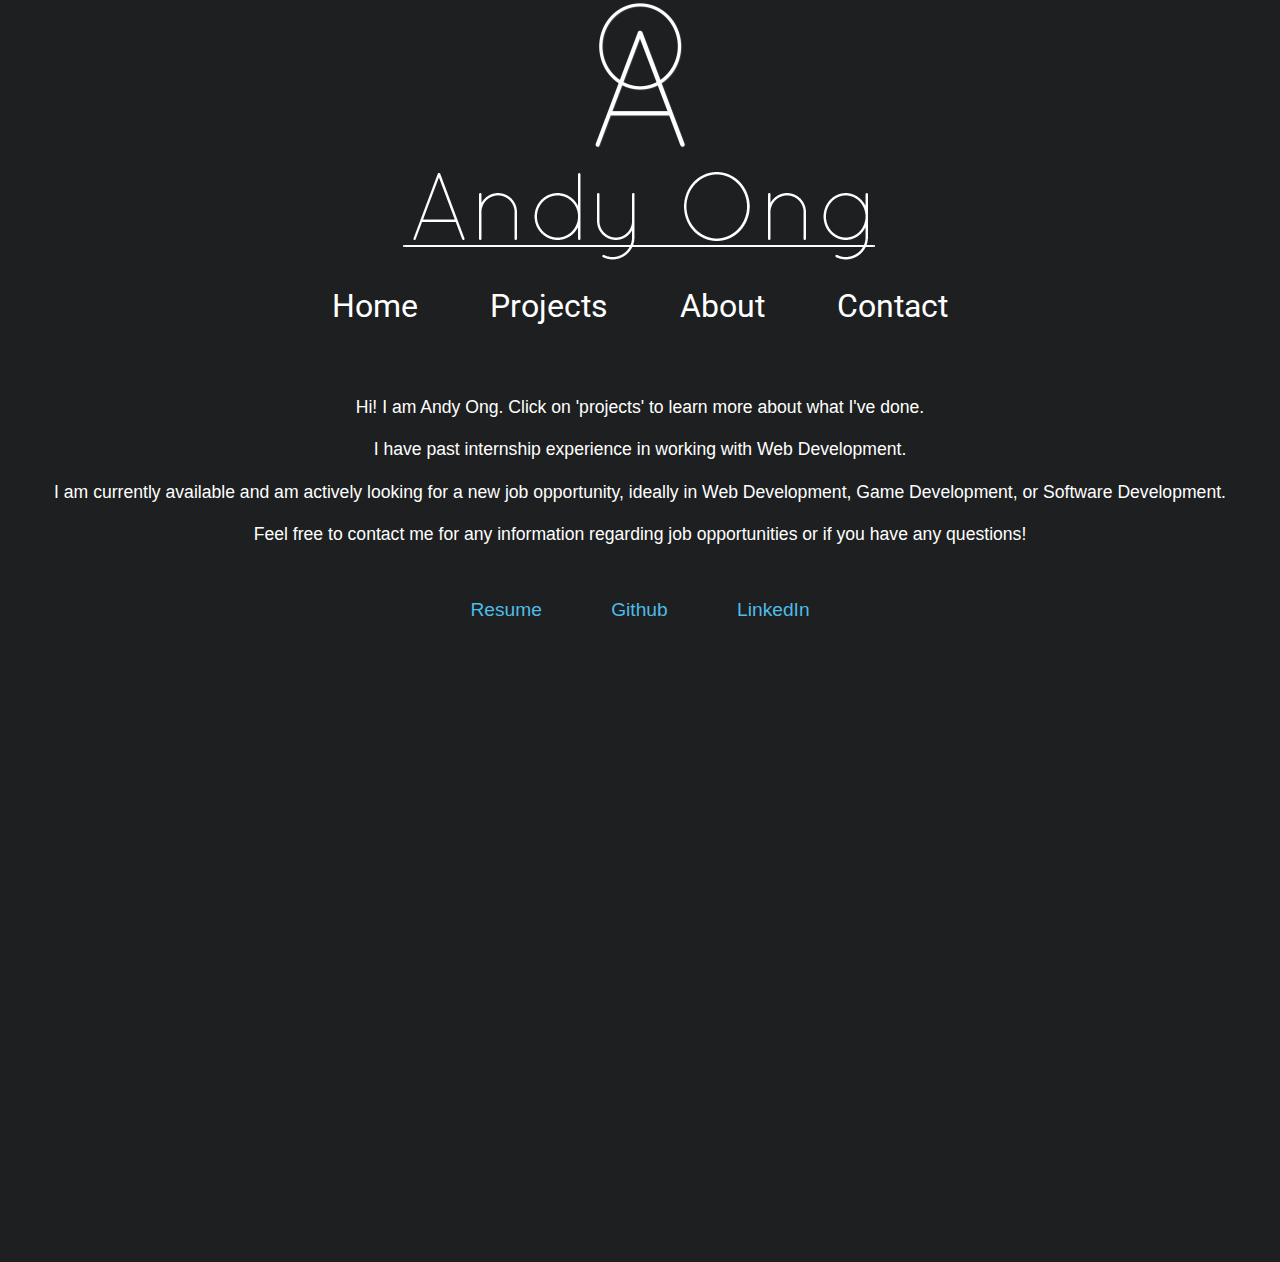
<file: index.html>
<html lang="en">
<head>
  <meta charset="UTF-8">
        <meta name="viewport" content="width=device-width, initial-scale=1.0">
        <meta http-equiv="X-UA-Compatible" content="ie=edge">
  <link rel="stylesheet" href="https://maxcdn.bootstrapcdn.com/bootstrap/4.0.0/css/bootstrap.min.css" 
  integrity="sha384-Gn5384xqQ1aoWXA+058RXPxPg6fy4IWvTNh0E263XmFcJlSAwiGgFAW/dAiS6JXm" crossorigin="anonymous">
  <link href="https://fonts.googleapis.com/css2?family=Roboto&display=swap" rel="stylesheet">
  <link rel="stylesheet" type="text/css" href="styles/styles.css">
</head>
<body>
 

  <section class = "d-flex justify-content-center">
    <a href = "index.html"><img class = "center andy-heading" src="img/andy-logo.png"alt="andy-logo" height="150" width="150"></a>
   
  </section>
  <div class = "d-flex justify-content-center">
    <a href = "index.html"><img class = "andy-text" src="img/andy-ong.png"alt="andy-ong"></a>
  </div>

  <section id = "navbar">
    <a href = "index.html" class="active">Home</a>
    <a href = "projects.html">Projects</a>
    <a href = "about.html">About</a>
    <a href = "contact.html" id = "navbar-last">Contact</a>
  </section>
  <div class = "webapp">
    <div class = "mx-auto center project-desc index-text">
      <p>Hi! I am Andy Ong. Click on 'projects' to learn more about what I've done.</p>
      <p>I have past internship experience in working with Web Development.</p>
      <p>I am currently available and am actively looking for a new job opportunity, ideally in Web Development, Game Development, or Software Development.</p>
    
      <p>Feel free to contact me for any information regarding job opportunities or if you have any questions!</p>
      <div class = "about-text">
        <a class = "col-sm-3 mx-auto cover-img about-text link" href = "AndyOng_WebDeveloper.pdf" download>Resume</a>
        <a class = "col-sm-3 mx-auto cover-img about-text link" href = "https://github.com/axo5586">Github</a>
        <a class = "col-sm-3 mx-auto cover-img about-text link" href = "https://www.linkedin.com/in/andy-ong-390240127/">LinkedIn</a>
      </div>
  </div>
 
 
</div>


<script src="https://code.jquery.com/jquery-3.2.1.slim.min.js" integrity="sha384-KJ3o2DKtIkvYIK3UENzmM7KCkRr/rE9/Qpg6aAZGJwFDMVNA/GpGFF93hXpG5KkN" crossorigin="anonymous"></script>
<script src="https://cdnjs.cloudflare.com/ajax/libs/popper.js/1.12.9/umd/popper.min.js" integrity="sha384-ApNbgh9B+Y1QKtv3Rn7W3mgPxhU9K/ScQsAP7hUibX39j7fakFPskvXusvfa0b4Q" crossorigin="anonymous"></script>
<script src="https://maxcdn.bootstrapcdn.com/bootstrap/4.0.0/js/bootstrap.min.js" integrity="sha384-JZR6Spejh4U02d8jOt6vLEHfe/JQGiRRSQQxSfFWpi1MquVdAyjUar5+76PVCmYl" crossorigin="anonymous"></script>



</body>
</file>
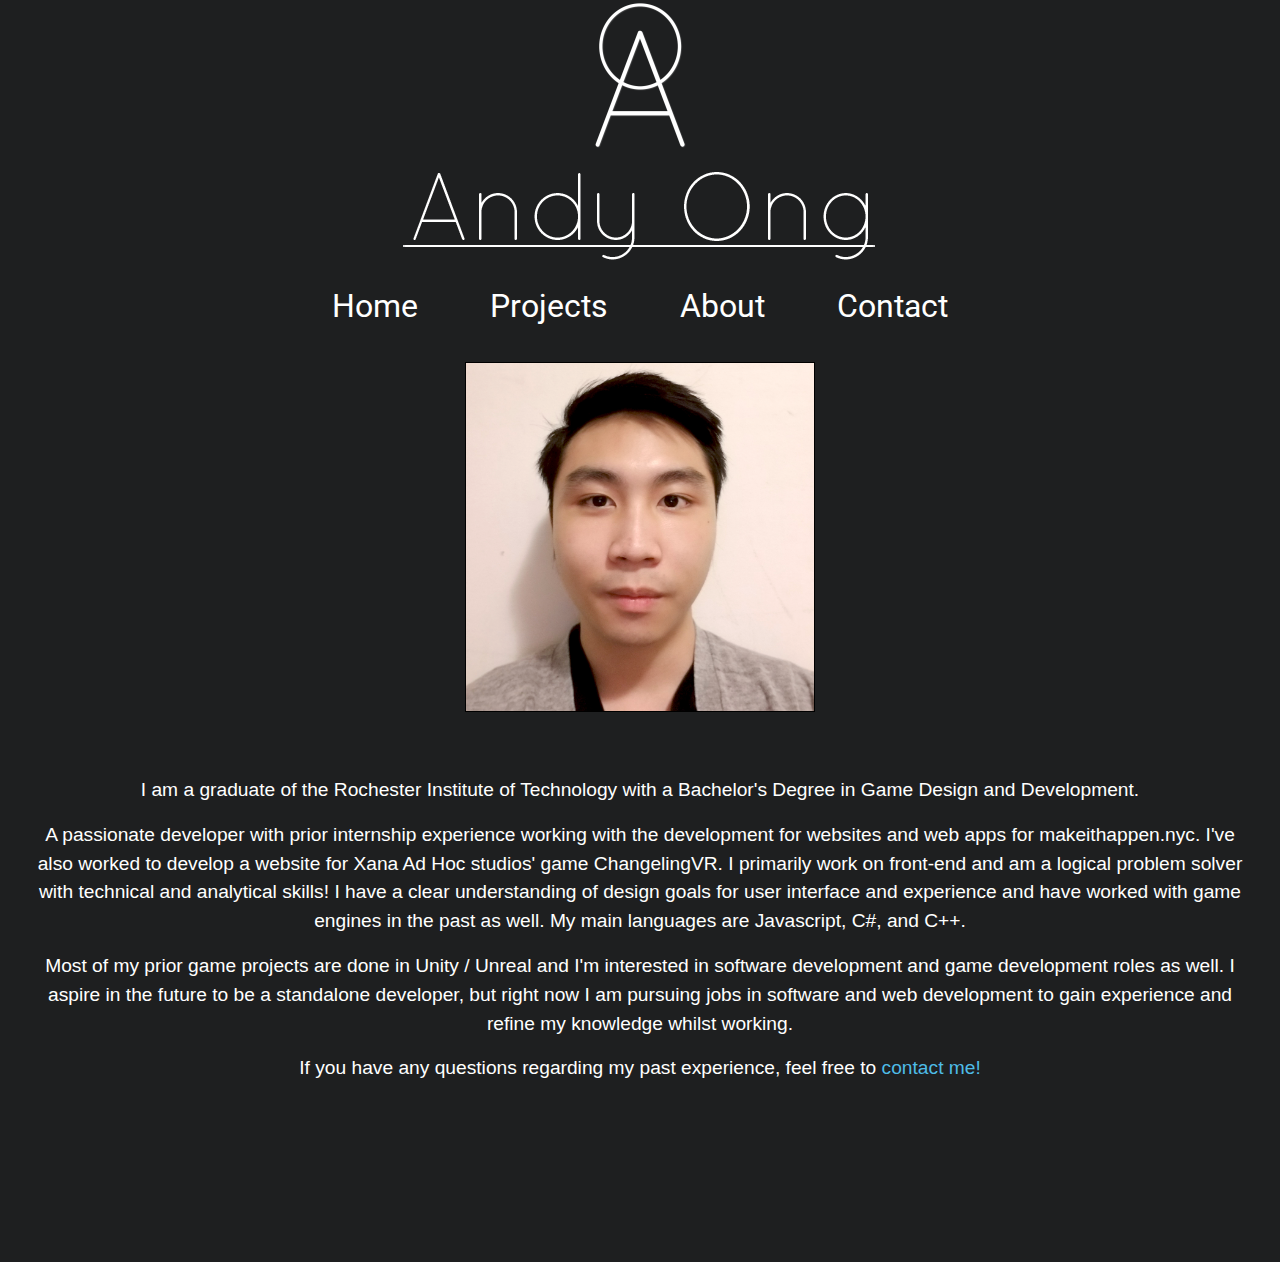
<file: about.html>
<html lang="en">
<head>
  <meta charset="UTF-8">
        <meta name="viewport" content="width=device-width, initial-scale=1.0">
        <meta http-equiv="X-UA-Compatible" content="ie=edge">
  <link rel="stylesheet" href="https://maxcdn.bootstrapcdn.com/bootstrap/4.0.0/css/bootstrap.min.css" 
  integrity="sha384-Gn5384xqQ1aoWXA+058RXPxPg6fy4IWvTNh0E263XmFcJlSAwiGgFAW/dAiS6JXm" crossorigin="anonymous">
  <link href="https://fonts.googleapis.com/css2?family=Roboto&display=swap" rel="stylesheet">
  <link rel="stylesheet" type="text/css" href="styles/styles.css">
</head>
<body>
  

  <section class = "d-flex justify-content-center">
    <a href = "index.html"><img class = "center andy-heading" src="img/andy-logo.png"alt="andy-logo" height="150" width="150"></a>
   
  </section>
  <div class = "d-flex justify-content-center">
    <a href = "index.html"><img class = "andy-text" src="img/andy-ong.png"alt="andy-ong"></a>
  </div>

  <section id = "navbar">
    <a href = "index.html">Home</a>
    <a href = "projects.html">Projects</a>
    <a href = "about.html" class="active">About</a>
    <a href = "contact.html" id = "navbar-last">Contact</a>
  </section>
  <div class = "webapp">

  <div class = "d-flex justify-content-center">
    <a href = "index.html"><img class = "andy-pic" src="img/andy.png"alt="andy-ong"></a>
  </div>
    
  <div class = "mx-auto center project-desc about-text">
  <p>I am a graduate of the Rochester Institute of Technology with a Bachelor's Degree in Game Design and Development.</p>
  <p>A passionate developer with prior internship experience working with the development for websites and web apps for makeithappen.nyc. I've also worked to develop a website for Xana Ad Hoc studios' 
    game ChangelingVR. I primarily work on front-end and am a 
    logical problem solver with technical and analytical skills! I have a clear understanding of design goals for user interface and experience and have worked 
    with game engines in the past as well. My main languages are Javascript, C#, and C++. </p>
  <p>Most of my prior game projects are done in Unity / Unreal and I'm interested in software
    development and game development roles as well. I aspire in the future to be a standalone developer, but right now I am pursuing jobs in software and web development to gain experience
    and refine my knowledge whilst working.</p>
  <p>If you have any questions regarding my past experience, feel free to <a class = "link" href = "contact.html">contact me!</a></p> 
  </div>


  </div>
<script src="https://code.jquery.com/jquery-3.2.1.slim.min.js" integrity="sha384-KJ3o2DKtIkvYIK3UENzmM7KCkRr/rE9/Qpg6aAZGJwFDMVNA/GpGFF93hXpG5KkN" crossorigin="anonymous"></script>
<script src="https://cdnjs.cloudflare.com/ajax/libs/popper.js/1.12.9/umd/popper.min.js" integrity="sha384-ApNbgh9B+Y1QKtv3Rn7W3mgPxhU9K/ScQsAP7hUibX39j7fakFPskvXusvfa0b4Q" crossorigin="anonymous"></script>
<script src="https://maxcdn.bootstrapcdn.com/bootstrap/4.0.0/js/bootstrap.min.js" integrity="sha384-JZR6Spejh4U02d8jOt6vLEHfe/JQGiRRSQQxSfFWpi1MquVdAyjUar5+76PVCmYl" crossorigin="anonymous"></script>



</body>
</file>
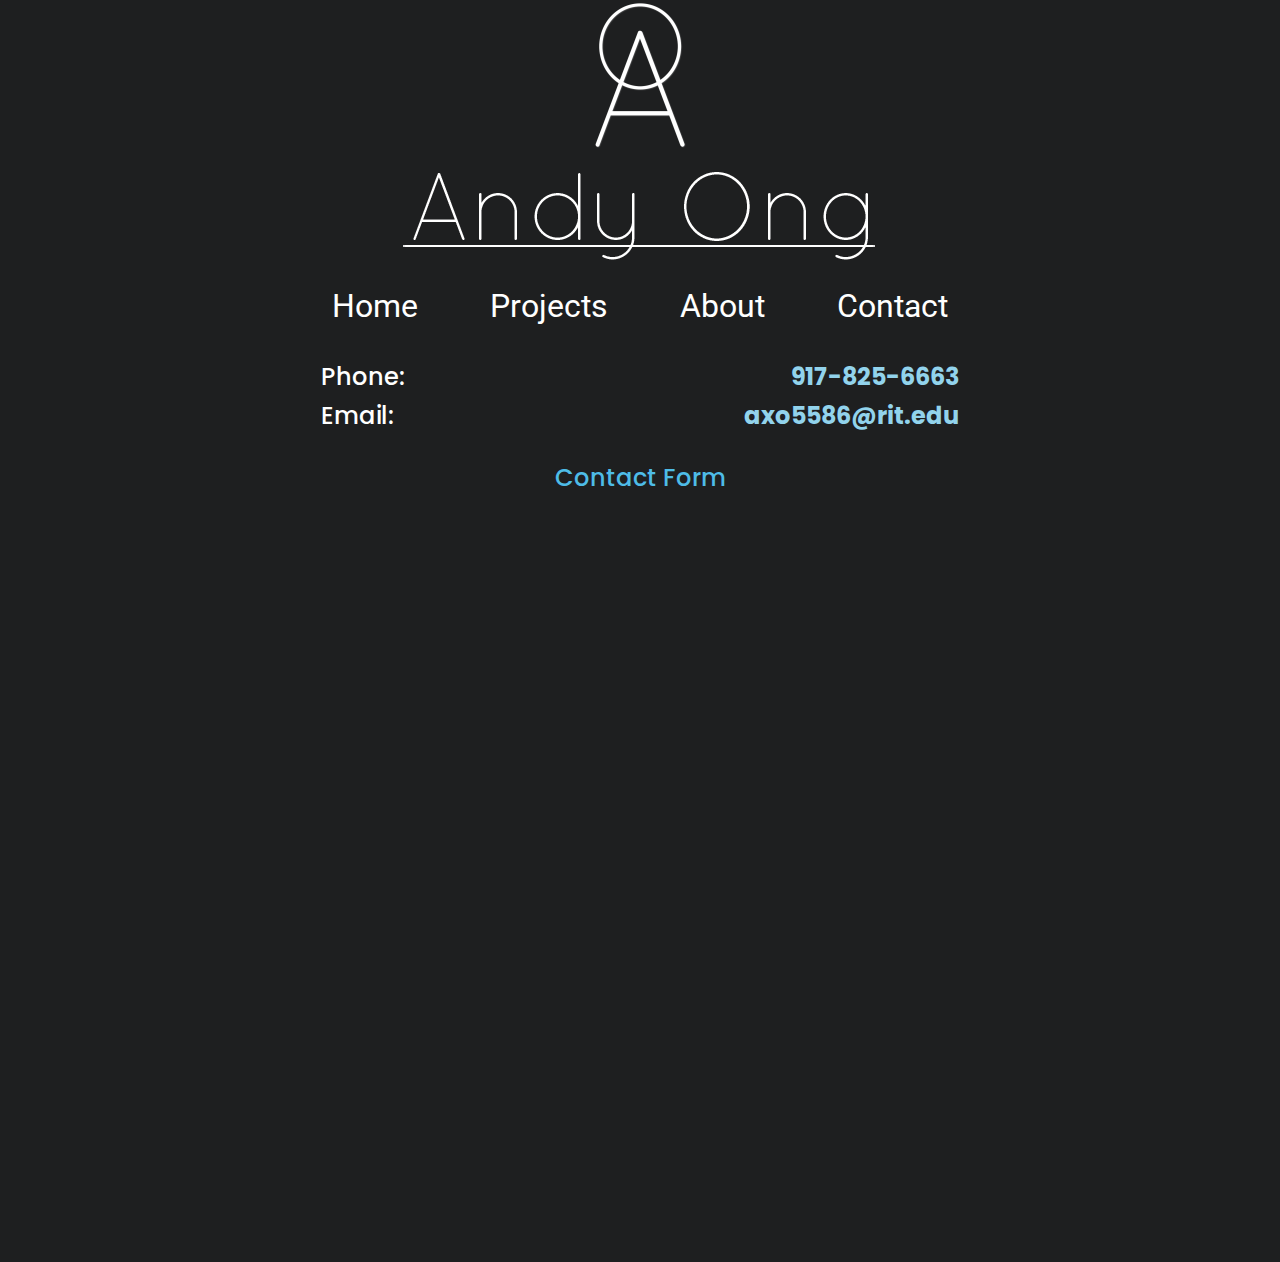
<file: contact.html>
<html lang="en">
<head>
  <meta charset="UTF-8">
        <meta name="viewport" content="width=device-width, initial-scale=1.0">
        <meta http-equiv="X-UA-Compatible" content="ie=edge">
  <link rel="stylesheet" href="https://maxcdn.bootstrapcdn.com/bootstrap/4.0.0/css/bootstrap.min.css" 
  integrity="sha384-Gn5384xqQ1aoWXA+058RXPxPg6fy4IWvTNh0E263XmFcJlSAwiGgFAW/dAiS6JXm" crossorigin="anonymous">
  <link href="https://fonts.googleapis.com/css2?family=Roboto&display=swap" rel="stylesheet">
  <link href="https://fonts.googleapis.com/css2?family=Poppins&display=swap" rel="stylesheet">
  <link rel="stylesheet" type="text/css" href="styles/styles.css">
</head>
<body>
  
  <section class = "d-flex justify-content-center">
    <a href = "index.html"><img class = "center andy-heading" src="img/andy-logo.png"alt="andy-logo" height="150" width="150"></a>
   
  </section>
  <div class = "d-flex justify-content-center">
    <a href = "index.html"><img class = "andy-text" src="img/andy-ong.png"alt="andy-ong"></a>
  </div>

  <section id = "navbar">
    <a href = "index.html">Home</a>
    <a href = "projects.html"  class="active">Projects</a>
    <a href = "about.html">About</a>
    <a href = "contact.html" id = "navbar-last">Contact</a>
  </section>

  <div class = "webapp">
    <div class = "mx-auto center project-desc">
      <table class = "w-50 mx-auto">
      <tr><th><h4>Phone:</h4></th><td><h4 class = "text-right font-blue">917-825-6663</h4></td></tr>
      <tr><th><h4>Email:</h4></th><td><h4 class = "text-right font-blue">axo5586@rit.edu</h4></td></tr>
      </table>
      <a class = "link contact-form" href = "https://forms.gle/1BD11ntYRvPbN3i27"><h4>Contact Form</h4></a>
    </div>
</div>
  
<script src="https://code.jquery.com/jquery-3.2.1.slim.min.js" integrity="sha384-KJ3o2DKtIkvYIK3UENzmM7KCkRr/rE9/Qpg6aAZGJwFDMVNA/GpGFF93hXpG5KkN" crossorigin="anonymous"></script>
<script src="https://cdnjs.cloudflare.com/ajax/libs/popper.js/1.12.9/umd/popper.min.js" integrity="sha384-ApNbgh9B+Y1QKtv3Rn7W3mgPxhU9K/ScQsAP7hUibX39j7fakFPskvXusvfa0b4Q" crossorigin="anonymous"></script>
<script src="https://maxcdn.bootstrapcdn.com/bootstrap/4.0.0/js/bootstrap.min.js" integrity="sha384-JZR6Spejh4U02d8jOt6vLEHfe/JQGiRRSQQxSfFWpi1MquVdAyjUar5+76PVCmYl" crossorigin="anonymous"></script>



</body>
</file>
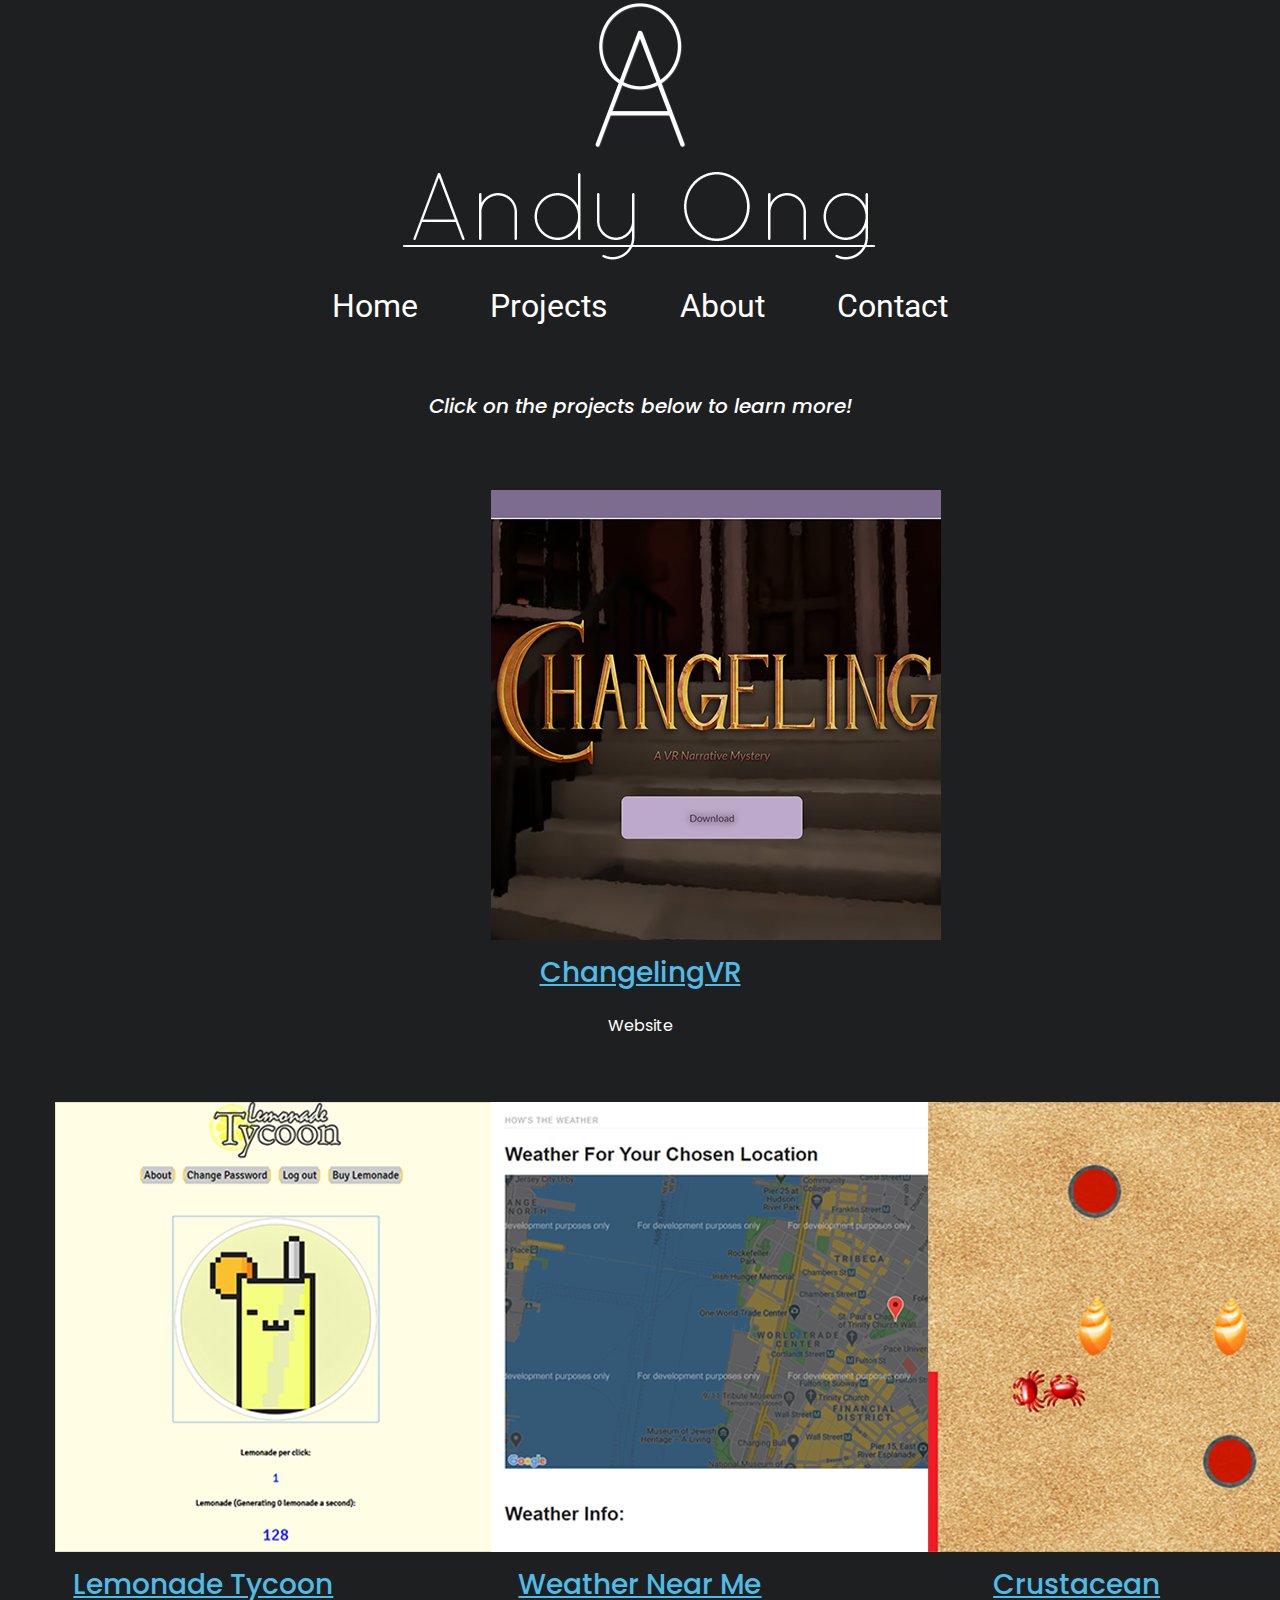
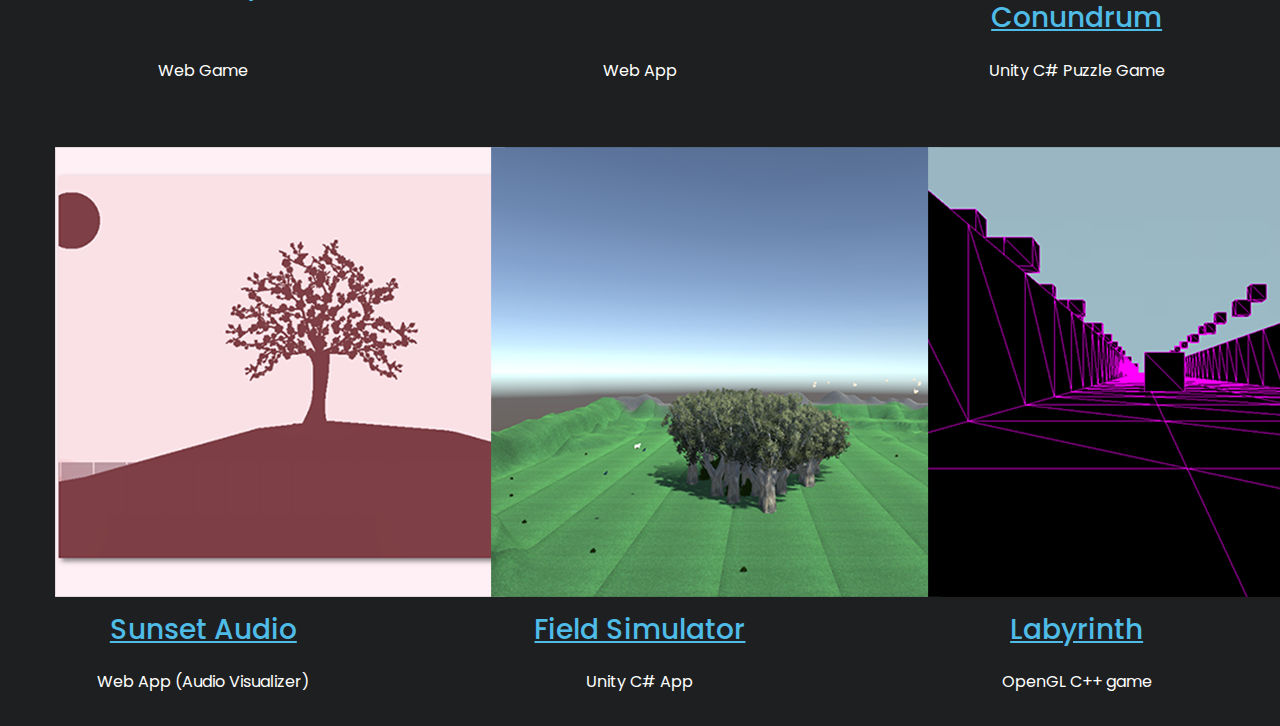
<file: projects.html>
<html lang="en">
<head>
  <meta charset="UTF-8">
        <meta name="viewport" content="width=device-width, initial-scale=1.0">
        <meta http-equiv="X-UA-Compatible" content="ie=edge">
  <link rel="stylesheet" href="https://maxcdn.bootstrapcdn.com/bootstrap/4.0.0/css/bootstrap.min.css" 
  integrity="sha384-Gn5384xqQ1aoWXA+058RXPxPg6fy4IWvTNh0E263XmFcJlSAwiGgFAW/dAiS6JXm" crossorigin="anonymous">
  <link href="https://fonts.googleapis.com/css2?family=Roboto&display=swap" rel="stylesheet">
  <link href="https://fonts.googleapis.com/css2?family=Poppins&display=swap" rel="stylesheet">
  <link rel="stylesheet" type="text/css" href="styles/styles.css">
</head>
<body>
 
    
  <section class = "d-flex justify-content-center">
    <a href = "index.html"><img class = "center andy-heading" src="img/andy-logo.png"alt="andy-logo" height="150" width="150"></a>
   
  </section>
  <div class = "d-flex justify-content-center">
    <a href = "index.html"><img class = "andy-text" src="img/andy-ong.png"alt="andy-ong"></a>
  </div>

  <section id = "navbar">
    <a href = "index.html">Home</a>
    <a href = "projects.html"  class="active">Projects</a>
    <a href = "about.html">About</a>
    <a href = "contact.html" id = "navbar-last">Contact</a>
  </section>
  <div class = "webapp">
    <div class = "d-flex justify-content-center about-text">
      <h5 class = "font-italic">Click on the projects below to learn more!<h5>
    </div>
  <div class = "mx-auto art-images">

    <div class = "row">
      <a class = "col-sm-3 col-md-3 col-xs-3 mx-auto cover-img" href = "projects/changeling.html"><img src="img/project-img/changeling/changeling-cover.png"></a>
    </div>

    <div class = "row" id = "descriptions-1">
      <a class = "col-sm-3 col-md-3 col-xs-3 mx-auto project-head link" href = "projects/changeling.html"><h3>ChangelingVR</h3></a>
    </div>

    <div class = "row" id = "descriptions-2">
      <p class = "col-sm-3 col-md-3 col-xs-3 mx-auto project-text">Website</p>
    </div>

  </div>
 <div class = "mx-auto art-images">
    <div class = "row">
      <a class = "col-sm-3 col-md-3 col-xs-3 mx-auto cover-img" href = "projects/tycoon.html"><img src="img/project-img/tycoon/tycoon-cover.png"></a>
      <a class = "col-sm-3 col-md-3 col-xs-3 mx-auto cover-img" href = "projects/weather.html"><img src="img/project-img/weather/weather-cover.png"></a>
      <a class = "col-sm-3 col-md-3 col-xs-3 mx-auto cover-img" href = "projects/crustacean.html"><img src="img/project-img/cc/cc-cover.png"></a>
    </div>

    <div class = "row" id = "headings-1">
      <a class = "col-sm-3 col-md-3 col-xs-3 mx-auto project-head link" href = "projects/tycoon.html"><h3 >Lemonade Tycoon</h3></a>
      <a class = "col-sm-3 col-md-3 col-xs-3 mx-auto project-head link" href = "projects/weather.html"><h3>Weather Near Me</h3></a>
      <a class = "col-sm-3 col-md-3 col-xs-3 mx-auto project-head link" href = "projects/crustacean.html"><h3>Crustacean Conundrum</h3></a>
    </div>

    <div class = "row" id = "descriptions-1">
      <p class = "col-sm-3 col-md-3 col-xs-3 mx-auto project-text">Web Game</p>
      <p class = "col-sm-3 col-md-3 col-xs-3 mx-auto project-text">Web App</p>
      <p class = "col-sm-3 col-md-3 col-xs-3 mx-auto project-text">Unity C# Puzzle Game</p>
    </div>
  
    <div class = "row">
      <a class = "col-sm-3 col-md-3 col-xs-3 mx-auto cover-img" href = "projects/audioVisualizer.html"><img src="img/project-img/audio/audio-cover.png"></a>
      <a class = "col-sm-3 col-md-3 col-xs-3 mx-auto cover-img" href = "projects/unitySimulation.html"><img src="img/project-img/simulator/simulator-cover.png"></a>
      <a class = "col-sm-3 col-md-3 col-xs-3 mx-auto cover-img" href = "projects/labyrinth.html"><img src="img/project-img/labyrinth/labyrinth-cover.png"></a>
    </div>

    <div class = "row" id = "headings-2">
      <a class = "col-sm-3 col-md-3 col-xs-3 mx-auto project-head link" href = "projects/audioVisualizer.html"><h3>Sunset Audio</h3></a>
      <a class = "col-sm-3 col-md-3 col-xs-3 mx-auto project-head link" href = "projects/unitySimulation.html"><h3>Field Simulator</h3></a>
      <a class = "col-sm-3 col-md-3 col-xs-3 mx-auto project-head link" href = "projects/labyrinth.html"><h3>Labyrinth</h3></a>
    </div>

    <div class = "row" id = "descriptions-2">
      <p class = "col-sm-3 col-md-3 col-xs-3 mx-auto project-text">Web App (Audio Visualizer)</p>
      <p class = "col-sm-3 col-md-3 col-xs-3 mx-auto project-text">Unity C# App</p>
      <p class = "col-sm-3 col-md-3 col-xs-3 mx-auto project-text">OpenGL C++ game</p>
    </div>

  </div>
<script src="https://code.jquery.com/jquery-3.2.1.slim.min.js" integrity="sha384-KJ3o2DKtIkvYIK3UENzmM7KCkRr/rE9/Qpg6aAZGJwFDMVNA/GpGFF93hXpG5KkN" crossorigin="anonymous"></script>
<script src="https://cdnjs.cloudflare.com/ajax/libs/popper.js/1.12.9/umd/popper.min.js" integrity="sha384-ApNbgh9B+Y1QKtv3Rn7W3mgPxhU9K/ScQsAP7hUibX39j7fakFPskvXusvfa0b4Q" crossorigin="anonymous"></script>
<script src="https://maxcdn.bootstrapcdn.com/bootstrap/4.0.0/js/bootstrap.min.js" integrity="sha384-JZR6Spejh4U02d8jOt6vLEHfe/JQGiRRSQQxSfFWpi1MquVdAyjUar5+76PVCmYl" crossorigin="anonymous"></script>



</body>
</file>
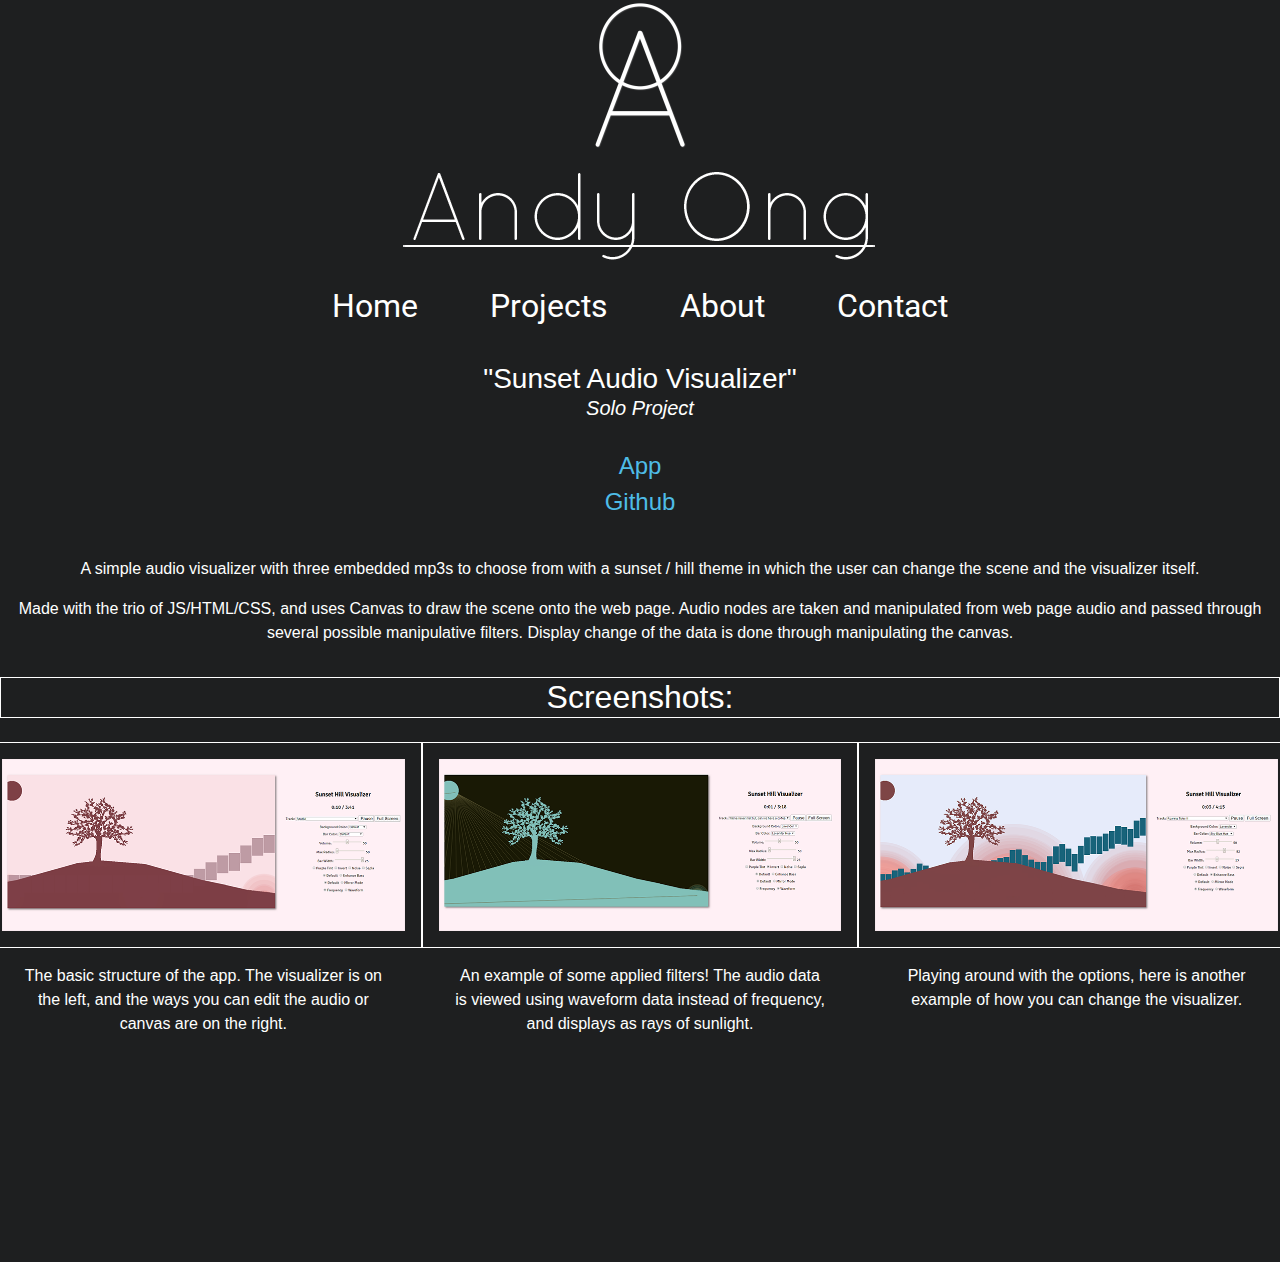
<file: projects/audioVisualizer.html>
<html lang="en">
<head>
  <meta charset="UTF-8">
        <meta name="viewport" content="width=device-width, initial-scale=1.0">
        <meta http-equiv="X-UA-Compatible" content="ie=edge">
  <link rel="stylesheet" href="https://maxcdn.bootstrapcdn.com/bootstrap/4.0.0/css/bootstrap.min.css" 
  integrity="sha384-Gn5384xqQ1aoWXA+058RXPxPg6fy4IWvTNh0E263XmFcJlSAwiGgFAW/dAiS6JXm" crossorigin="anonymous">
  <link href="https://fonts.googleapis.com/css2?family=Roboto&display=swap" rel="stylesheet">
  <link rel="stylesheet" type="text/css" href="../styles/styles.css">
</head>
<body>
  
  <section class = "d-flex justify-content-center">
    <a href = "index.html"><img class = "center andy-heading" src="../img/andy-logo.png"alt="andy-logo" height="150" width="150"></a>
   
  </section>
  <div class = "d-flex justify-content-center">
    <a href = "index.html"><img class = "andy-text" src="../img/andy-ong.png"alt="andy-ong"></a>
  </div>

    <section id = "navbar">
        <a href = "../index.html">Home</a>
        <a href = "../projects.html">Projects</a>
        <a href = "../about.html">About</a>
        <a href = "../contact.html" id = "navbar-last">Contact</a>
    </section>
  <div class = "webapp">
    <h3 class = "mx-auto center">"Sunset Audio Visualizer"</h3>
    <h5 class = "mx-auto center italic">Solo Project</h5>
    <a class = "row mx-auto center project-link" href = "https://people.rit.edu/~axo5586/igme330/audioVisualizerProject/audioVisualizer.html"><h4>App</h4></a>
    <a class = "row mx-auto center project-link" href = "https://github.com/axo5586/SunsetAudioVisualizer"><h4>Github</h4></a>
    
    <div class = "mx-auto center project-desc">
      <p>A simple audio visualizer with three embedded mp3s to choose from with a sunset / hill theme in which the user can change the scene and the visualizer itself. 
 
      </p>
      <p>Made with the trio of JS/HTML/CSS, and uses Canvas to draw the scene onto the web page. Audio nodes are taken and manipulated from web page audio and passed through
        several possible manipulative filters. Display change of the data is done through manipulating the canvas.</p>
      <h2 class = "screenshot-text">Screenshots:</h2>
      <div class = "row">
        <img class = "col-sm-4 mx-auto project-img" src = "../img/project-img/audio/audio-1.png">
        <img class = "col-sm-4 mx-auto project-img" src = "../img/project-img/audio/audio-2.png">
        <img class = "col-sm-4 mx-auto project-img" src = "../img/project-img/audio/audio-3.png">
      </div>

      <div class = "row">
        <p class = "col-sm-4 mx-auto img-desc">The basic structure of the app. The visualizer is on the left, and the ways you can edit the audio or canvas are on the right.</p>
        <p class = "col-sm-4 mx-auto img-desc">An example of some applied filters! The audio data is viewed using waveform data instead of frequency, and displays as rays of sunlight.</p>
        <p class = "col-sm-4 mx-auto img-desc">Playing around with the options, here is another example of how you can change the visualizer.</p>
      </div>
    </div>

<script src="https://code.jquery.com/jquery-3.2.1.slim.min.js" integrity="sha384-KJ3o2DKtIkvYIK3UENzmM7KCkRr/rE9/Qpg6aAZGJwFDMVNA/GpGFF93hXpG5KkN" crossorigin="anonymous"></script>
<script src="https://cdnjs.cloudflare.com/ajax/libs/popper.js/1.12.9/umd/popper.min.js" integrity="sha384-ApNbgh9B+Y1QKtv3Rn7W3mgPxhU9K/ScQsAP7hUibX39j7fakFPskvXusvfa0b4Q" crossorigin="anonymous"></script>
<script src="https://maxcdn.bootstrapcdn.com/bootstrap/4.0.0/js/bootstrap.min.js" integrity="sha384-JZR6Spejh4U02d8jOt6vLEHfe/JQGiRRSQQxSfFWpi1MquVdAyjUar5+76PVCmYl" crossorigin="anonymous"></script>



</body>
</file>
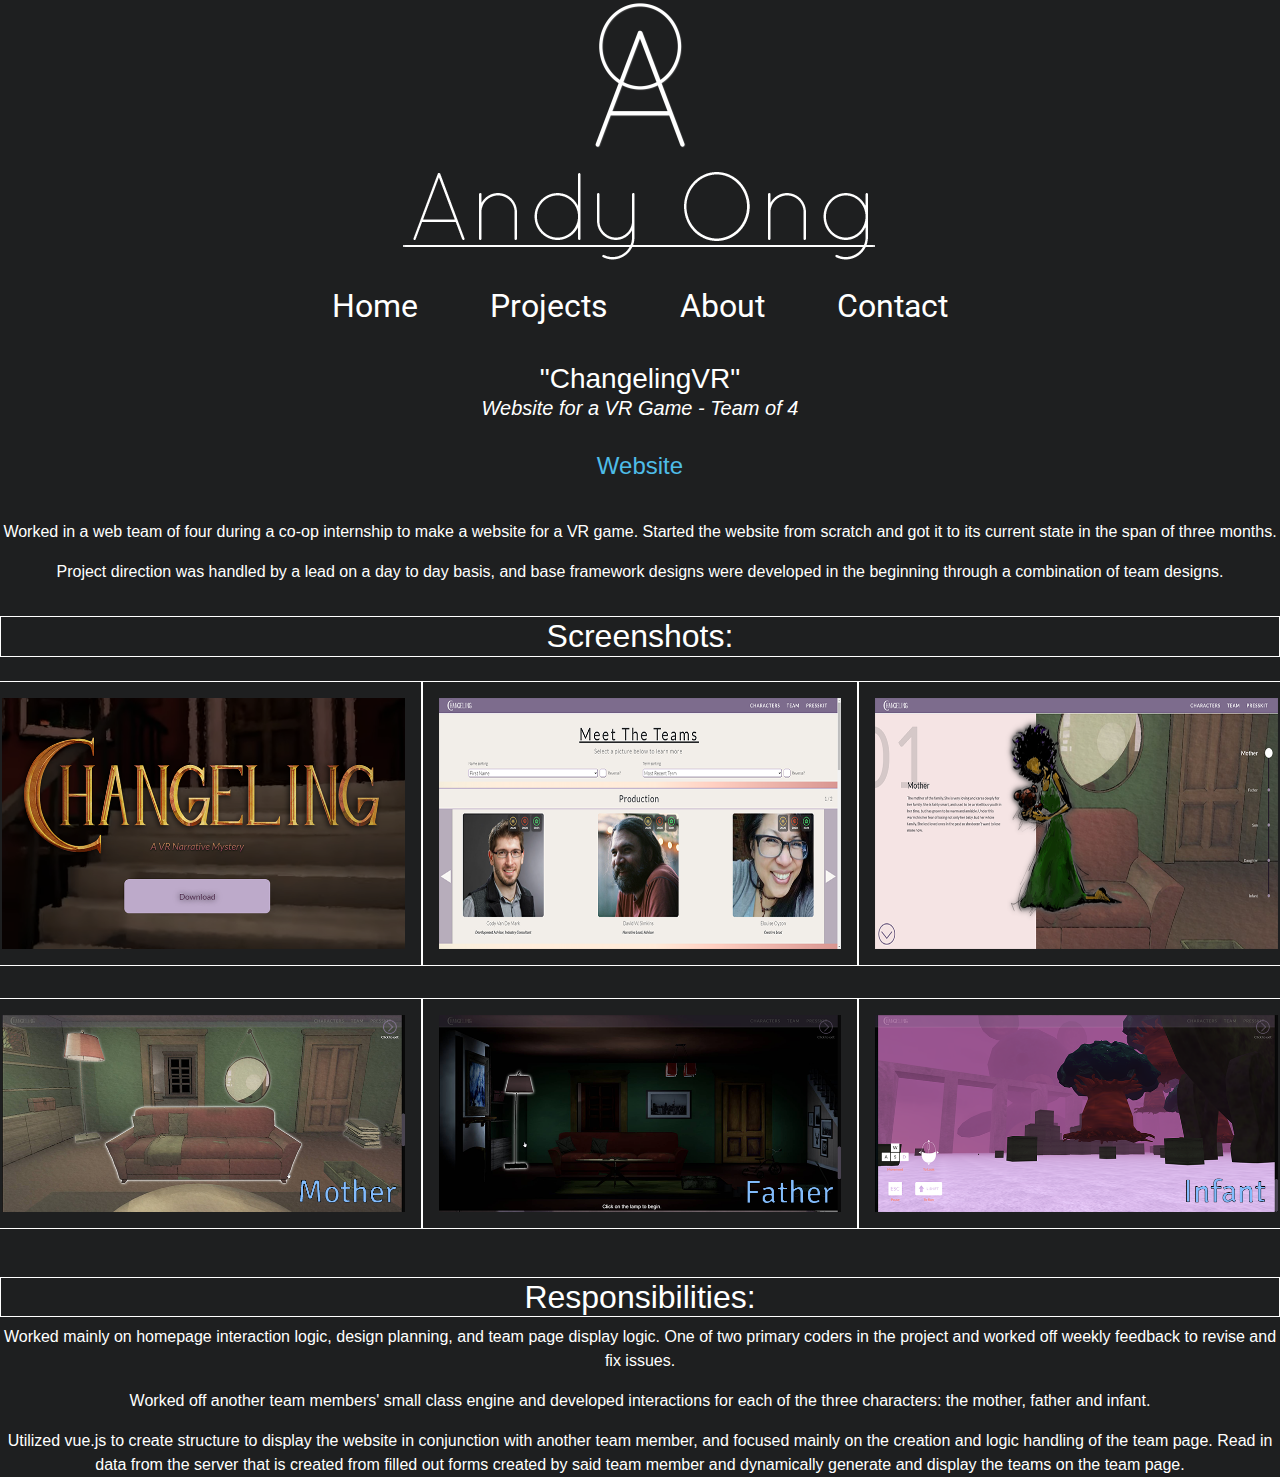
<file: projects/changeling.html>
<html lang="en">
<head>
  <meta charset="UTF-8">
        <meta name="viewport" content="width=device-width, initial-scale=1.0">
        <meta http-equiv="X-UA-Compatible" content="ie=edge">
  <link rel="stylesheet" href="https://maxcdn.bootstrapcdn.com/bootstrap/4.0.0/css/bootstrap.min.css" 
  integrity="sha384-Gn5384xqQ1aoWXA+058RXPxPg6fy4IWvTNh0E263XmFcJlSAwiGgFAW/dAiS6JXm" crossorigin="anonymous">
  <link href="https://fonts.googleapis.com/css2?family=Roboto&display=swap" rel="stylesheet">
  <link rel="stylesheet" type="text/css" href="../styles/styles.css">
</head>
<body>
  
  <section class = "d-flex justify-content-center">
    <a href = "index.html"><img class = "center andy-heading" src="../img/andy-logo.png"alt="andy-logo" height="150" width="150"></a>
   
  </section>
  <div class = "d-flex justify-content-center">
    <a href = "index.html"><img class = "andy-text" src="../img/andy-ong.png"alt="andy-ong"></a>
  </div>

    <section id = "navbar">
        <a href = "../index.html">Home</a>
        <a href = "../projects.html">Projects</a>
        <a href = "../about.html">About</a>
        <a href = "../contact.html" id = "navbar-last">Contact</a>
    </section>
  <div class = "webapp">
    <h3 class = "mx-auto center">"ChangelingVR"</h3>
    <h5 class = "mx-auto center italic">Website for a VR Game - Team of 4</h5>
    <a class = "row mx-auto center project-link" href = "https://changelingvr.com"><h4>Website</h4></a>
    
    <div class = "mx-auto center project-desc">
      <p>
        Worked in a web team of four during a co-op internship to make a website for a VR game. Started the website from scratch and got it to its current state in the span of three months. 
      </p>
      <p>
        Project direction was handled by a lead on a day to day basis, and base framework designs were developed in the beginning through a combination of team designs. 
      </p>
      
      <h2 class = "screenshot-text">Screenshots:</h2>
      <div class = "row">
        <img class = "col-sm-4 mx-auto project-img" src = "../img/project-img/changeling/changeling-1.png">
        <img class = "col-sm-4 mx-auto project-img" src = "../img/project-img/changeling/changeling-2.png">
        <img class = "col-sm-4 mx-auto project-img" src = "../img/project-img/changeling/changeling-3.png">
      </div>
      <div class = "row">
        <img class = "col-sm-4 mx-auto project-img" src = "../img/project-img/changeling/changeling-mother.png">
        <img class = "col-sm-4 mx-auto project-img" src = "../img/project-img/changeling/changeling-father.png">
        <img class = "col-sm-4 mx-auto project-img" src = "../img/project-img/changeling/changeling-infant.png">
      </div>

      <h2 class = "screenshot-text">Responsibilities:</h2>
      <p>
        Worked mainly on homepage interaction logic, design planning, and team page display logic. One of two primary coders in the project and worked off weekly feedback to revise and fix issues.
      </p>
      <p>
        Worked off another team members' small class engine and developed interactions for each of the three characters: the mother, father and infant.
      </p>
      <p>
       Utilized vue.js to create structure to display the website in conjunction with another team member, and focused mainly on the creation and logic handling of the team page.
       Read in data from the server that is created from filled out forms created by said team member and dynamically generate and display the teams on the team page.
      </p>
      <p>
       
      </p>
    </div>

<script src="https://code.jquery.com/jquery-3.2.1.slim.min.js" integrity="sha384-KJ3o2DKtIkvYIK3UENzmM7KCkRr/rE9/Qpg6aAZGJwFDMVNA/GpGFF93hXpG5KkN" crossorigin="anonymous"></script>
<script src="https://cdnjs.cloudflare.com/ajax/libs/popper.js/1.12.9/umd/popper.min.js" integrity="sha384-ApNbgh9B+Y1QKtv3Rn7W3mgPxhU9K/ScQsAP7hUibX39j7fakFPskvXusvfa0b4Q" crossorigin="anonymous"></script>
<script src="https://maxcdn.bootstrapcdn.com/bootstrap/4.0.0/js/bootstrap.min.js" integrity="sha384-JZR6Spejh4U02d8jOt6vLEHfe/JQGiRRSQQxSfFWpi1MquVdAyjUar5+76PVCmYl" crossorigin="anonymous"></script>



</body>
</file>
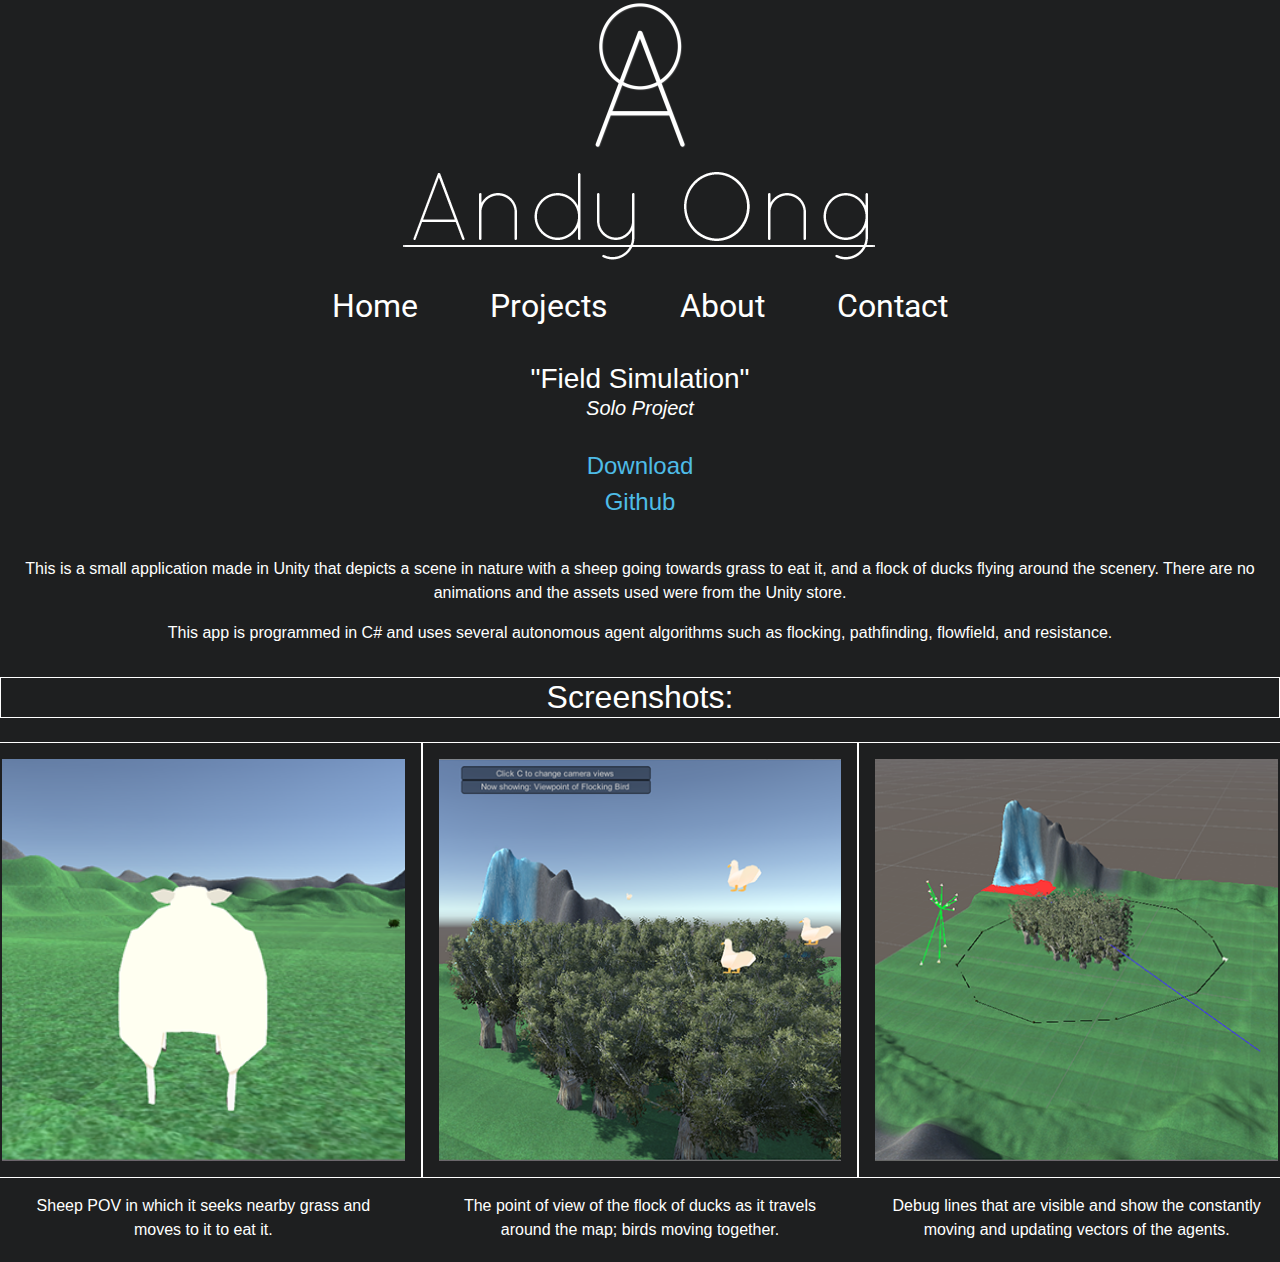
<file: projects/unitySimulation.html>
<html lang="en">
<head>
  <meta charset="UTF-8">
        <meta name="viewport" content="width=device-width, initial-scale=1.0">
        <meta http-equiv="X-UA-Compatible" content="ie=edge">
  <link rel="stylesheet" href="https://maxcdn.bootstrapcdn.com/bootstrap/4.0.0/css/bootstrap.min.css" 
  integrity="sha384-Gn5384xqQ1aoWXA+058RXPxPg6fy4IWvTNh0E263XmFcJlSAwiGgFAW/dAiS6JXm" crossorigin="anonymous">
  <link href="https://fonts.googleapis.com/css2?family=Roboto&display=swap" rel="stylesheet">
  <link rel="stylesheet" type="text/css" href="../styles/styles.css">
</head>
<body>
  
  <section class = "d-flex justify-content-center">
    <a href = "index.html"><img class = "center andy-heading" src="../img/andy-logo.png"alt="andy-logo" height="150" width="150"></a>
   
  </section>
  <div class = "d-flex justify-content-center">
    <a href = "index.html"><img class = "andy-text" src="../img/andy-ong.png"alt="andy-ong"></a>
  </div>
    <section id = "navbar">
        <a href = "../index.html">Home</a>
        <a href = "../projects.html">Projects</a>
        <a href = "../about.html">About</a>
        <a href = "../contact.html" id = "navbar-last">Contact</a>
    </section>
  <div class = "webapp">
    <h3 class = "mx-auto center">"Field Simulation"</h3>
    <h5 class = "mx-auto center italic">Solo Project</h5>
    <a class = "row mx-auto center project-link" href = "https://drive.google.com/file/d/1s-b7PtgidUvoJWWXplGLa0xz72MWr-at/view?usp=sharing"><h4>Download</h4></a>
    <a class = "row mx-auto center project-link" href = "https://github.com/axo5586/UnityPathfindingDemo"><h4>Github</h4></a>
    <div class = "mx-auto center project-desc">
      <p>This is a small application made in Unity that depicts a scene in nature with a sheep going towards grass to eat it, and a flock of ducks flying around the scenery. 
        There are no animations and the assets used were from the Unity store. 
      </p>
      <p>This app is programmed in C# and uses several autonomous agent algorithms such as flocking, pathfinding, flowfield, and resistance.</p>
      <h2 class = "screenshot-text">Screenshots:</h2>
      <div class = "row">
        <img class = "col-sm-4 mx-auto project-img" src = "../img/project-img/simulator/simulator-1.png">
        <img class = "col-sm-4 mx-auto project-img" src = "../img/project-img/simulator/simulator-2.png">
        <img class = "col-sm-4 mx-auto project-img" src = "../img/project-img/simulator/simulator-3.png">
      </div>

      <div class = "row">
        <p class = "col-sm-4 mx-auto img-desc">Sheep POV in which it seeks nearby grass and moves to it to eat it.</p>
        <p class = "col-sm-4 mx-auto img-desc">The point of view of the flock of ducks as it travels around the map; birds moving together.</p>
        <p class = "col-sm-4 mx-auto img-desc">Debug lines that are visible and show the constantly moving and updating vectors of the agents.</p>
      </div>
    </div>

<script src="https://code.jquery.com/jquery-3.2.1.slim.min.js" integrity="sha384-KJ3o2DKtIkvYIK3UENzmM7KCkRr/rE9/Qpg6aAZGJwFDMVNA/GpGFF93hXpG5KkN" crossorigin="anonymous"></script>
<script src="https://cdnjs.cloudflare.com/ajax/libs/popper.js/1.12.9/umd/popper.min.js" integrity="sha384-ApNbgh9B+Y1QKtv3Rn7W3mgPxhU9K/ScQsAP7hUibX39j7fakFPskvXusvfa0b4Q" crossorigin="anonymous"></script>
<script src="https://maxcdn.bootstrapcdn.com/bootstrap/4.0.0/js/bootstrap.min.js" integrity="sha384-JZR6Spejh4U02d8jOt6vLEHfe/JQGiRRSQQxSfFWpi1MquVdAyjUar5+76PVCmYl" crossorigin="anonymous"></script>



</body>
</file>
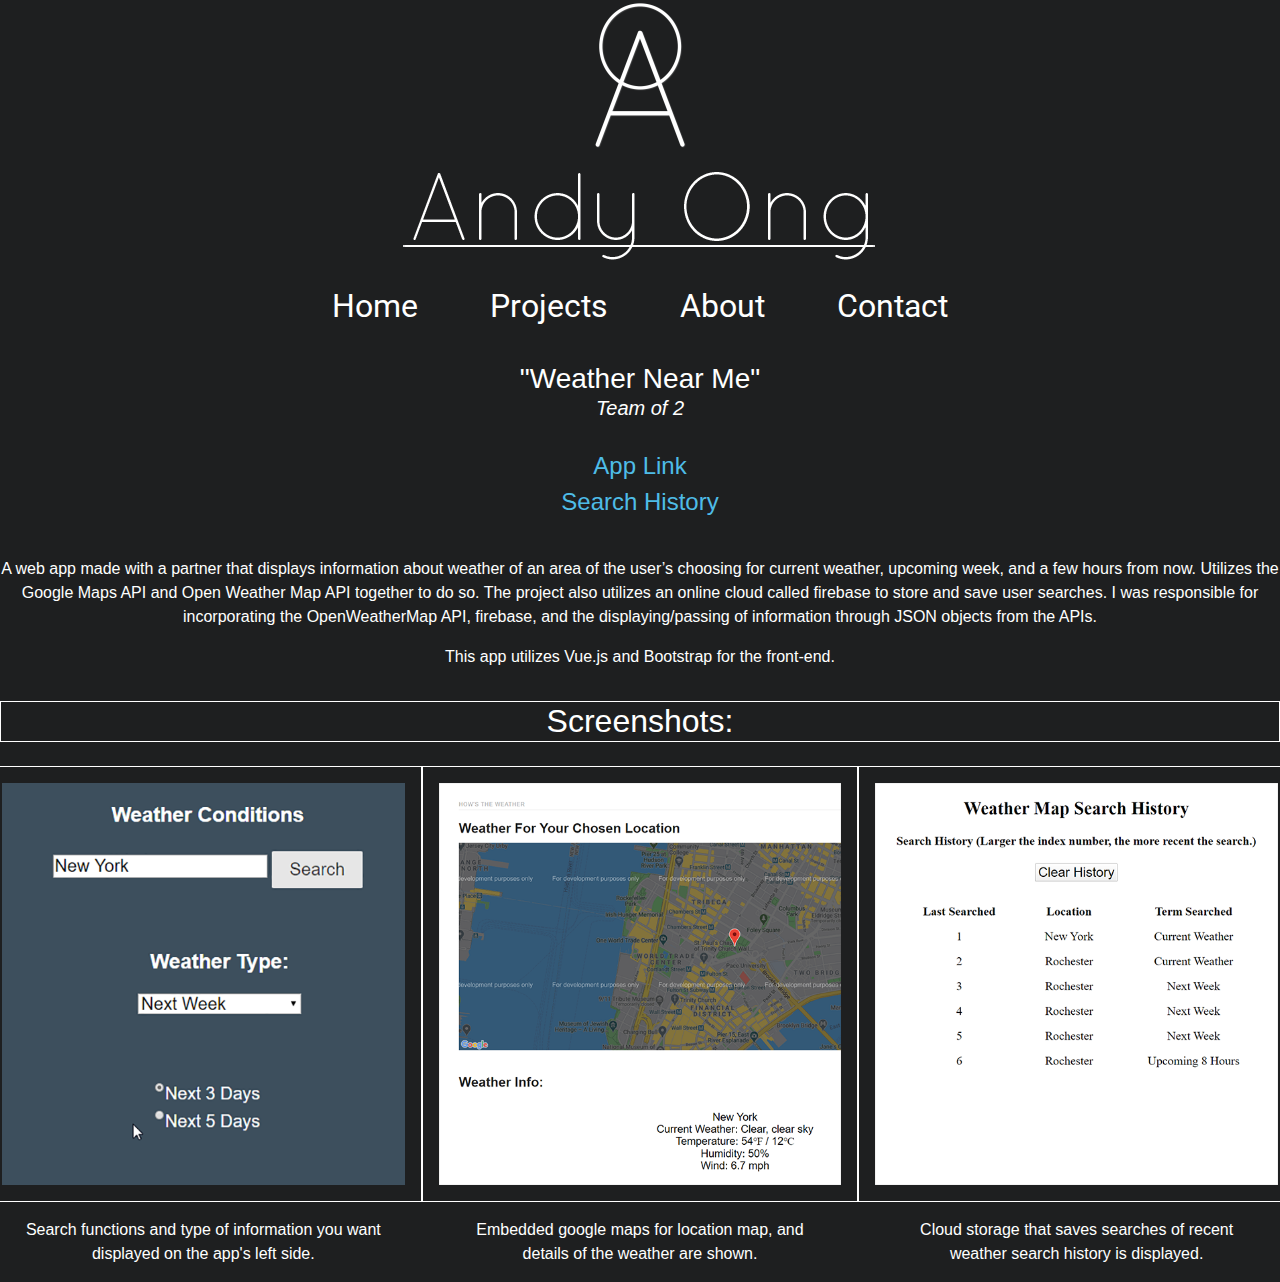
<file: projects/weather.html>
<html lang="en">
<head>
  <meta charset="UTF-8">
        <meta name="viewport" content="width=device-width, initial-scale=1.0">
        <meta http-equiv="X-UA-Compatible" content="ie=edge">
  <link rel="stylesheet" href="https://maxcdn.bootstrapcdn.com/bootstrap/4.0.0/css/bootstrap.min.css" 
  integrity="sha384-Gn5384xqQ1aoWXA+058RXPxPg6fy4IWvTNh0E263XmFcJlSAwiGgFAW/dAiS6JXm" crossorigin="anonymous">
  <link href="https://fonts.googleapis.com/css2?family=Roboto&display=swap" rel="stylesheet">
  <link rel="stylesheet" type="text/css" href="../styles/styles.css">
</head>
<body>
  
  <section class = "d-flex justify-content-center">
    <a href = "index.html"><img class = "center andy-heading" src="../img/andy-logo.png"alt="andy-logo" height="150" width="150"></a>
   
  </section>
  <div class = "d-flex justify-content-center">
    <a href = "index.html"><img class = "andy-text" src="../img/andy-ong.png"alt="andy-ong"></a>
  </div>

    <section id = "navbar">
        <a href = "../index.html">Home</a>
        <a href = "../projects.html">Projects</a>
        <a href = "../about.html">About</a>
        <a href = "../contact.html" id = "navbar-last">Contact</a>
    </section>
  <div class = "webapp">
    <h3 class = "mx-auto center">"Weather Near Me"</h3>
    <h5 class = "mx-auto center italic">Team of 2</h5>
    <a class = "row mx-auto center project-link" href = "https://people.rit.edu/axo5586/igme330/IGME330Project2/weather-near-me.html"><h4>App Link</h4></a>
    <a class = "row mx-auto center project-link" href = "https://people.rit.edu/axo5586/igme330/firebase-admin/admin.html"><h4>Search History</h4></a>
    <div class = "mx-auto center project-desc">
      <p>A web app made with a partner that displays information about weather of an area of the user’s choosing for current weather, 
        upcoming week, and a few hours from now. Utilizes the Google Maps API and Open Weather Map API together to do so.  
        The project also utilizes an online cloud called firebase to store and save user searches. I was responsible for incorporating
        the OpenWeatherMap API, firebase, and the displaying/passing of information through JSON objects from the APIs. 
      </p>
      <p></p>This app utilizes Vue.js and Bootstrap for the front-end.</p>
      <h2 class = "screenshot-text">Screenshots:</h2>
      <div class = "row">
        <img class = "col-sm-4 mx-auto project-img" src = "../img/project-img/weather/weather-1.png">
        <img class = "col-sm-4 mx-auto project-img" src = "../img/project-img/weather/weather-2.png">
        <img class = "col-sm-4 mx-auto project-img" src = "../img/project-img/weather/weather-3.png">
      </div>

      <div class = "row">
        <p class = "col-sm-4 mx-auto img-desc">Search functions and type of information you want displayed on the app's left side.</p>
        <p class = "col-sm-4 mx-auto img-desc">Embedded google maps for location map, and details of the weather are shown.</p>
        <p class = "col-sm-4 mx-auto img-desc">Cloud storage that saves searches of recent weather search history is displayed.</p>
      </div>
    </div>

<script src="https://code.jquery.com/jquery-3.2.1.slim.min.js" integrity="sha384-KJ3o2DKtIkvYIK3UENzmM7KCkRr/rE9/Qpg6aAZGJwFDMVNA/GpGFF93hXpG5KkN" crossorigin="anonymous"></script>
<script src="https://cdnjs.cloudflare.com/ajax/libs/popper.js/1.12.9/umd/popper.min.js" integrity="sha384-ApNbgh9B+Y1QKtv3Rn7W3mgPxhU9K/ScQsAP7hUibX39j7fakFPskvXusvfa0b4Q" crossorigin="anonymous"></script>
<script src="https://maxcdn.bootstrapcdn.com/bootstrap/4.0.0/js/bootstrap.min.js" integrity="sha384-JZR6Spejh4U02d8jOt6vLEHfe/JQGiRRSQQxSfFWpi1MquVdAyjUar5+76PVCmYl" crossorigin="anonymous"></script>



</body>
</file>
<file: styles/styles.css>
@import url('https://fonts.googleapis.com/css2?family=Quicksand&display=swap');

body
{
    font-family: 'Roboto', sans-serif;
    color: white;
    background-color: #1e1f20;
    overflow-x: hidden;
}

.andy-pic
{
    max-width: 350px;
    border: 1px solid black;
}
.center
{
    text-align: center;
    margin: 0 auto;
    justify-content: center;
}

/* .andy-banner
{
    font-family: 'roboto', sans-serif;
    font-size: 5rem;
} */

.italic
{
    font-style: italic;
    margin-bottom: 2rem;
}

.andy
{
    font-size: 5rem;
    text-decoration: italic;
}

.cover-img
{
    padding-top: 2rem;
}

.webapp
{
    background-color: #1e1f20;
    height: 100vh;
    font-family: 'Poppins', sans-serif;
}

#navbar
{
    font-size: 2rem;
    overflow: hidden;
    text-align: center;
    margin-bottom: 2rem;
}

#navbar a
{
    color: white;
    padding-left: 2rem;
    padding-right: 2rem;
}

.about-text
{
    padding: 2rem;
    text-align: center;
    font-size: 1.2rem;
}

.art-images
{
    text-align: center;
}

.font-blue
{
    color: rgb(146, 211, 236);
    font-weight: bolder;
}

.index-text
{
    padding: 2rem;
    font-size: 1.1rem;
}

.contact-form
{
    margin-top: 2rem;
    padding: 1rem;
}

/** projects page css **/

.project-head
{
    padding-top: 1rem;
    text-decoration: underline;
}

.project-desc
{
    margin-left: auto;
    margin-right: auto;

    margin-top: 2rem;
    margin-bottom: 2rem;
}

.project-link
{
    color: rgb(78, 188, 231);
}

.project-link:hover
{
    font-weight: 900;
    color: rgb(146, 211, 236);
}

.project-text
{
    padding: 1rem;
}

.project-img
{
    padding: 1rem;
    margin: 1rem;
    border: 1px solid white;
}

.screenshot-text
{
    border: 1px white solid;
    margin-top: 2rem;
    text-align: center;
}

.project-vid
{
    margin-bottom: 2rem;
}

.link
{
    color: rgb(78, 188, 231);
}

.link:hover
{
    color: rgb(146, 211, 236);
    font-weight: bolder;
}

.img-desc
{
    margin-left: auto;
    margin-right: auto;
    padding-left: 2rem;
    padding-right: 2rem;
}

/* Media Queries */
@media (max-width: 768px) {
    .andy-heading {
        width: 100px;
        height: 100px;
    }

    .andy-text {
        width: 245px;
        height: 66px;
    }

    .project-vid {
        width: 400px;
        height: 225px;
    }
}
</file>
